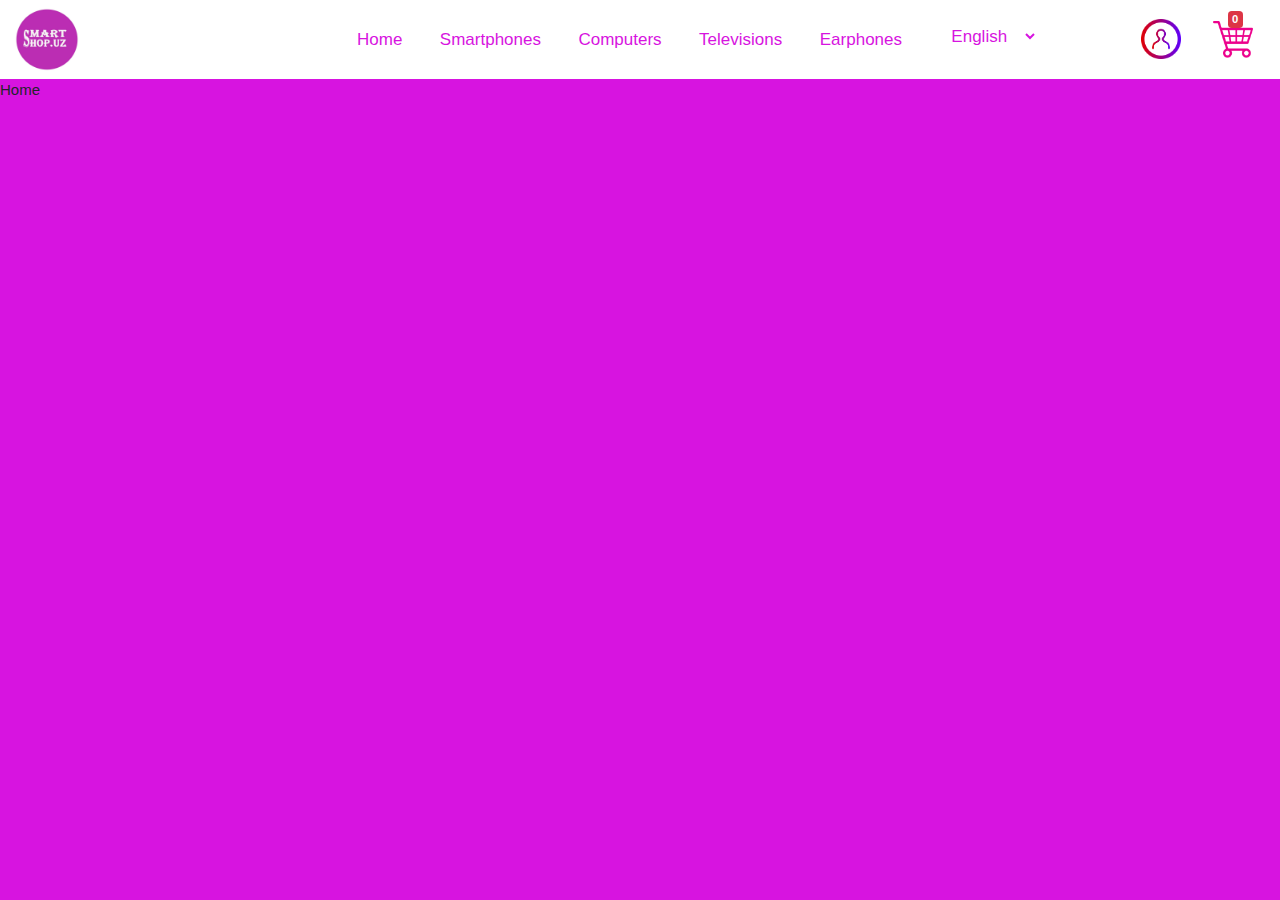
<file: index.html>
<!DOCTYPE html>
<html lang="en">
<head>
    <meta charset="UTF-8">
    <meta name="viewport" content="width=device-width, initial-scale=1, shrink-to-fit=no">
    <link rel="stylesheet" href="css/bootstrap.min.css">
    <link rel="stylesheet" href="css/style.css">
    <link rel="stylesheet" href="css/smartphones.css">
    <meta name="viewport" content="width=device-width, initial-scale=1">
    <link rel="stylesheet" href="https://www.w3schools.com/w3css/4/w3.css">
</head>
<body>
<nav id="navbar" class="navbar navbar-expand-lg navbar-light ">
    <a class="navbar-brand d-flex" href="#">
        <img class="logo mr-auto" src="images/1.jpg" alt="logo">
        <button class="navbar-toggler" type="button" data-toggle="collapse" data-target="#navbarSupportedContent"
                aria-controls="navbarSupportedContent" aria-expanded="false" aria-label="Toggle navigation">
            <span class="navbar-toggler-icon"></span>
        </button>
    </a>
    <div class="collapse navbar-collapse" id="navbarSupportedContent">
        <ul class="navbar-nav mr-auto">
            <li class="nav-item active">
                <a class="nav-link mr-4" href="index.html">Home <span class="sr-only">(current)</span></a>
            </li>
            <li class="nav-item">
                <a class="nav-link mr-4" href="smartphones.html">Smartphones</a>
            </li>
            <li class="nav-item">
                <a class="nav-link mr-4" href="computers.html">Computers</a>
            </li>
            <li class="nav-item">
                <a class="nav-link mr-4" href="televisions.html">Televisions</a>
            </li>
            <li class="nav-item">
                <a class="nav-link mr-4" href="earphones.html">Earphones</a>
            </li>
            <li class="nav-item mr-5">
                <select class="btn language" class="selectpicker" data-width="fit">
                    <option data-content='<span class="flag-icon flag-icon-us"></span> English'>English</option>
                    <option data-content='<span class="flag-icon flag-icon-us"></span> English'>Russian</option>
                    <option data-content='<span class="flag-icon flag-icon-us"></span> English'>Uzbek</option>
                </select>
            </li>

        </ul>
        <div class="account">
            <button class="btn my-2 my-sm-0 ml-5 mr-2" type="submit">
                <img src="images/2.png" class="sign" alt="account">
                <!--Account-->
            </button>
        </div>
        <div class="cart" id="Cart">
            <span data-toggle="modal" data-target="#staticBackdrop">
                <button class="btn my-2 my-sm-0" type="submit">
                    <span id="CartCount" class="badge badge-danger m-0" type="submit">0</span>
                    <img class="my-cart" src="images/3.png" alt="cart">
                </button>
            </span>
        </div>
    </div>
</nav>
Home
</body>
<script src="js/jquery-3.3.1.slim.min.js"></script>
<script src="js/popper.min.js"></script>
<script src="js/bootstrap.min.js"></script>
<script src="js/index.js"></script>
<script src="js/smartphones.js"></script>
</html>
</file>
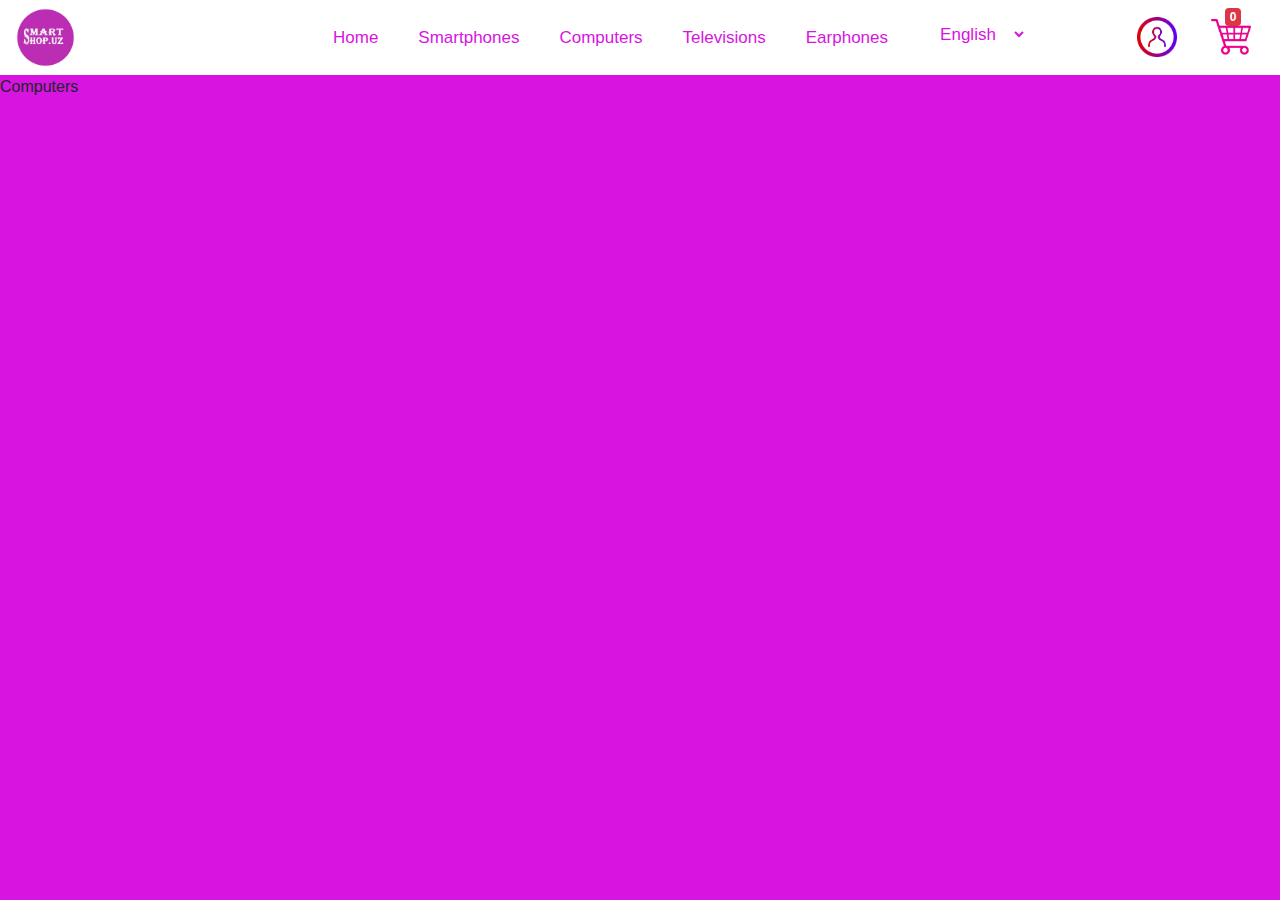
<file: computers.html>
<!DOCTYPE html>
<html lang="en">
<head>
    <meta charset="UTF-8">
    <meta name="viewport" content="width=device-width, initial-scale=1, shrink-to-fit=no">
    <link rel="stylesheet" href="css/bootstrap.min.css">
    <link rel="stylesheet" href="css/style.css">

</head>
<body>
<nav class="navbar navbar-expand-lg navbar-light">
    <a class="navbar-brand d-flex" href="#">
        <img class="logo mr-auto" src="images/1.jpg" alt="logo">
        <button class="navbar-toggler" type="button" data-toggle="collapse" data-target="#navbarSupportedContent"
                aria-controls="navbarSupportedContent" aria-expanded="false" aria-label="Toggle navigation">
            <span class="navbar-toggler-icon"></span>
        </button>
    </a>
    <div class="collapse navbar-collapse" id="navbarSupportedContent">
        <ul class="navbar-nav mr-auto">
            <li class="nav-item active">
                <a class="nav-link mr-4" href="index.html">Home <span class="sr-only">(current)</span></a>
            </li>
            <li class="nav-item">
                <a class="nav-link mr-4" href="smartphones.html">Smartphones</a>
            </li>
            <li class="nav-item">
                <a class="nav-link mr-4" href="computers.html">Computers</a>
            </li>
            <li class="nav-item">
                <a class="nav-link mr-4" href="televisions.html">Televisions</a>
            </li>
            <li class="nav-item">
                <a class="nav-link mr-4" href="earphones.html">Earphones</a>
            </li>
            <li class="nav-item mr-5">
                <select class="btn language" class="selectpicker" data-width="fit">
                    <option data-content='<span class="flag-icon flag-icon-us"></span> English'>English</option>
                    <option data-content='<span class="flag-icon flag-icon-us"></span> English'>Russian</option>
                    <option data-content='<span class="flag-icon flag-icon-us"></span> English'>Uzbek</option>
                </select>
            </li>
            <!--                        <li class="nav-item dropdown">-->
            <!--                            <a class="nav-link dropdown-toggle" href="#" id="navbarDropdown" role="button" data-toggle="dropdown"-->
            <!--                               aria-haspopup="true" aria-expanded="false">-->
            <!--                                Dropdown-->
            <!--                            </a>-->
            <!--                            <div class="dropdown-menu" aria-labelledby="navbarDropdown">-->
            <!--                                <a class="dropdown-item" href="#">Action</a>-->
            <!--                                <a class="dropdown-item" href="#">Another action</a>-->
            <!--                                <div class="dropdown-divider"></div>-->
            <!--                                <a class="dropdown-item" href="#">Something else here</a>-->
            <!--                            </div>-->
            <!--                        </li>-->
        </ul>
        <div class="account">
            <button class="btn my-2 my-sm-0 ml-5 mr-2" type="submit">
                <img src="images/2.png" class="sign" alt="account">
                <!--                Account-->
            </button>
        </div>
        <div class="cart">
            <button class="btn my-2 my-sm-0" type="submit">
                <span class="badge badge-danger m-0" type="submit">0</span>
                <img class="my-cart" src="images/3.png" alt="cart">
            </button>
        </div>
    </div>
</nav>
Computers
</body>
<script src="js/jquery-3.3.1.slim.min.js"></script>
<script src="js/popper.min.js"></script>
<script src="js/bootstrap.min.js"></script>
<script src="js/index.js"></script>
</html>
</file>
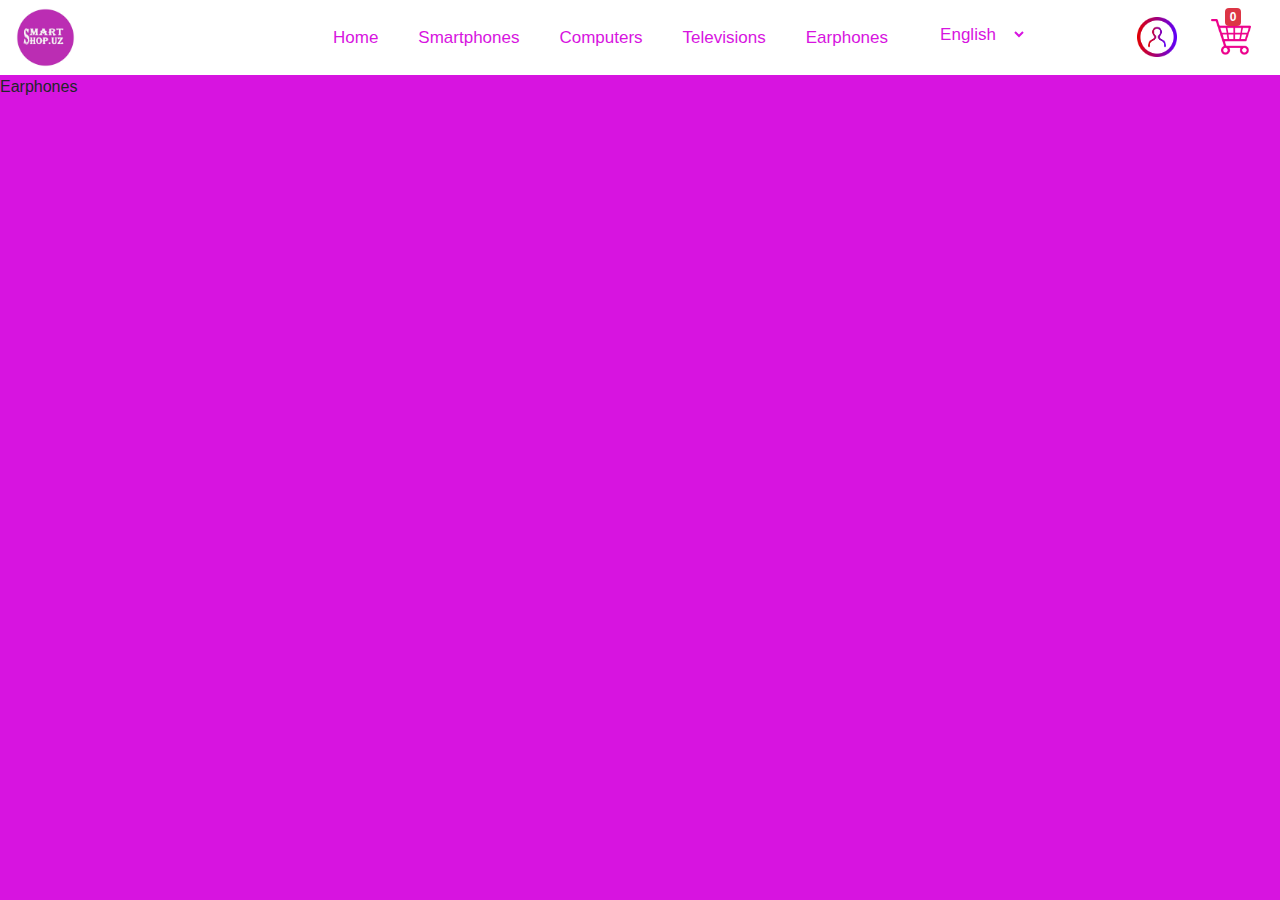
<file: earphones.html>
<!DOCTYPE html>
<html lang="en">
<head>
    <meta charset="UTF-8">
    <meta name="viewport" content="width=device-width, initial-scale=1, shrink-to-fit=no">
    <link rel="stylesheet" href="css/bootstrap.min.css">
    <link rel="stylesheet" href="css/style.css">

</head>
<body>
<nav class="navbar navbar-expand-lg navbar-light">
    <a class="navbar-brand d-flex" href="#">
        <img class="logo mr-auto" src="images/1.jpg" alt="logo">
        <button class="navbar-toggler" type="button" data-toggle="collapse" data-target="#navbarSupportedContent"
                aria-controls="navbarSupportedContent" aria-expanded="false" aria-label="Toggle navigation">
            <span class="navbar-toggler-icon"></span>
        </button>
    </a>
    <div class="collapse navbar-collapse" id="navbarSupportedContent">
        <ul class="navbar-nav mr-auto">
            <li class="nav-item active">
                <a class="nav-link mr-4" href="index.html">Home <span class="sr-only">(current)</span></a>
            </li>
            <li class="nav-item">
                <a class="nav-link mr-4" href="smartphones.html">Smartphones</a>
            </li>
            <li class="nav-item">
                <a class="nav-link mr-4" href="computers.html">Computers</a>
            </li>
            <li class="nav-item">
                <a class="nav-link mr-4" href="televisions.html">Televisions</a>
            </li>
            <li class="nav-item">
                <a class="nav-link mr-4" href="earphones.html">Earphones</a>
            </li>
            <li class="nav-item mr-5">
                <select class="btn language" class="selectpicker" data-width="fit">
                    <option data-content='<span class="flag-icon flag-icon-us"></span> English'>English</option>
                    <option data-content='<span class="flag-icon flag-icon-us"></span> English'>Russian</option>
                    <option data-content='<span class="flag-icon flag-icon-us"></span> English'>Uzbek</option>
                </select>
            </li>
            <!--                        <li class="nav-item dropdown">-->
            <!--                            <a class="nav-link dropdown-toggle" href="#" id="navbarDropdown" role="button" data-toggle="dropdown"-->
            <!--                               aria-haspopup="true" aria-expanded="false">-->
            <!--                                Dropdown-->
            <!--                            </a>-->
            <!--                            <div class="dropdown-menu" aria-labelledby="navbarDropdown">-->
            <!--                                <a class="dropdown-item" href="#">Action</a>-->
            <!--                                <a class="dropdown-item" href="#">Another action</a>-->
            <!--                                <div class="dropdown-divider"></div>-->
            <!--                                <a class="dropdown-item" href="#">Something else here</a>-->
            <!--                            </div>-->
            <!--                        </li>-->
        </ul>
        <div class="account">
            <button class="btn my-2 my-sm-0 ml-5 mr-2" type="submit">
                <img src="images/2.png" class="sign" alt="account">
                <!--                Account-->
            </button>
        </div>
        <div class="cart">
            <button class="btn my-2 my-sm-0" type="submit">
                <span class="badge badge-danger m-0" type="submit">0</span>
                <img class="my-cart" src="images/3.png" alt="cart">
            </button>
        </div>
    </div>
</nav>
Earphones
</body>
<script src="js/jquery-3.3.1.slim.min.js"></script>
<script src="js/popper.min.js"></script>
<script src="js/bootstrap.min.js"></script>
<script src="js/index.js"></script>
</html>
</file>
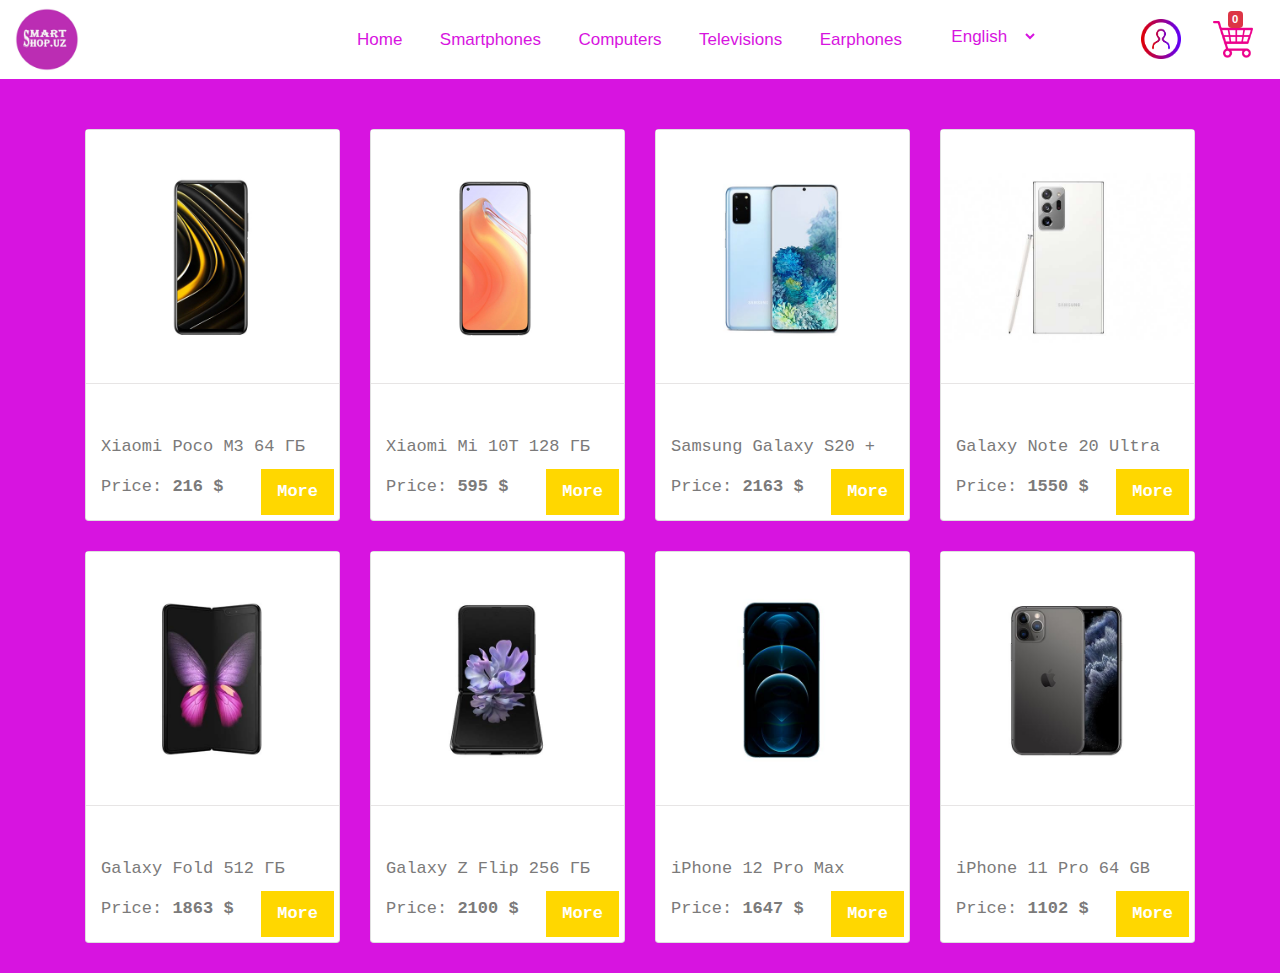
<file: smartphones.html>
<!DOCTYPE html>
<html lang="en">
<head>
    <meta charset="UTF-8">
    <meta name="viewport" content="width=device-width, initial-scale=1, shrink-to-fit=no">
    <link rel="stylesheet" href="css/bootstrap.min.css">
    <link rel="stylesheet" href="css/style.css">
    <link rel="stylesheet" href="css/smartphones.css">
    <meta name="viewport" content="width=device-width, initial-scale=1">
    <link rel="stylesheet" href="https://www.w3schools.com/w3css/4/w3.css">
</head>
<body>
<nav id="navbar" class="navbar navbar-expand-lg navbar-light ">
    <a class="navbar-brand d-flex" href="#">
        <img class="logo mr-auto" src="images/1.jpg" alt="logo">
        <button class="navbar-toggler" type="button" data-toggle="collapse" data-target="#navbarSupportedContent"
                aria-controls="navbarSupportedContent" aria-expanded="false" aria-label="Toggle navigation">
            <span class="navbar-toggler-icon"></span>
        </button>
    </a>
    <div class="collapse navbar-collapse" id="navbarSupportedContent">
        <ul class="navbar-nav mr-auto">
            <li class="nav-item active">
                <a class="nav-link mr-4" href="index.html">Home <span class="sr-only">(current)</span></a>
            </li>
            <li class="nav-item">
                <a class="nav-link mr-4" href="smartphones.html">Smartphones</a>
            </li>
            <li class="nav-item">
                <a class="nav-link mr-4" href="computers.html">Computers</a>
            </li>
            <li class="nav-item">
                <a class="nav-link mr-4" href="televisions.html">Televisions</a>
            </li>
            <li class="nav-item">
                <a class="nav-link mr-4" href="earphones.html">Earphones</a>
            </li>
            <li class="nav-item mr-5">
                <select class="btn language" class="selectpicker" data-width="fit">
                    <option data-content='<span class="flag-icon flag-icon-us"></span> English'>English</option>
                    <option data-content='<span class="flag-icon flag-icon-us"></span> English'>Russian</option>
                    <option data-content='<span class="flag-icon flag-icon-us"></span> English'>Uzbek</option>
                </select>
            </li>

        </ul>
        <div class="account">
            <button class="btn my-2 my-sm-0 ml-5 mr-2" type="submit">
                <img src="images/2.png" class="sign" alt="account">
                <!--Account-->
            </button>
        </div>
        <div class="cart" id="Cart">
            <span data-toggle="modal" data-target="#staticBackdrop">
                <button class="btn my-2 my-sm-0" type="submit">
                    <span id="CartCount" class="badge badge-danger m-0" type="submit">0</span>
                    <img class="my-cart" src="images/3.png" alt="cart">
                </button>
            </span>
        </div>
    </div>
</nav>
<div class="container">
    <div class="row">
        <div class="col-lg-3">
            <div class="card" id="id1">

            </div>
        </div>
        <div class="col-lg-3">
            <div class="card" id="id2">

            </div>
        </div>
        <div class="col-lg-3">
            <div class="card" id="id3">

            </div>
        </div>
        <div class="col-lg-3">
            <div class="card" id="id4">

            </div>
        </div>
        <div class="col-lg-3">
            <div class="card" id="id5">

            </div>
        </div>
        <div class="col-lg-3">
            <div class="card" id="id6">

            </div>
        </div>
        <div class="col-lg-3">
            <div class="card" id="id7">

            </div>
        </div>
        <div class="col-lg-3">
            <div class="card" id="id8">

            </div>
        </div>


        <div id="id01" class="w3-modal my-modal">
            <div class="w3-modal-content w3-card-6 my-content">
                <header class="w3-container w3-teal header">
        <span onclick="document.getElementById('id01').style.display='none'"
              id="close" class="w3-button w3-display-topright">&times;</span>
                    <h2 id="header-name">Modal Header</h2>
                </header>
                <div class="w3-container modal-container">
                    <div class="row" id="modal-row">

                    </div>
                </div>
                <!--                <footer class="w3-container footer w3-teal">-->
                <!--                    <p id="footer-name">Modal Footer</p>-->
                <!--                </footer>-->
            </div>
        </div>

        <div class="Cart" id="modal-product">
            <div class="modal fade" id="staticBackdrop" data-backdrop="static" data-keyboard="false" tabindex="-1"
                 aria-labelledby="staticBackdropLabel" aria-hidden="true">
                <div class="modal-dialog modal-xl">
                    <div class="modal-content">
                        <div class="modal-body">
                            <div class="col-lg-12">
                                <table class="table">
                                    <thead class="thread">
                                    <tr class="tr">
                                        <th scope="col" class="th th2">Product</th>
                                        <th scope="col" class="th th3">Name</th>
                                        <th scope="col" class="th th4">Count</th>
                                        <th scope="col" class="th th5">Price</th>
                                        <th scope="col" class="th th6">Delete</th>
                                    </tr>
                                    </thead>

                                    <tbody class="tbody" id="Table">
                                    </tbody>
                                </table>
                                <h1 id="no">There is no product in the basket!</h1>

                            </div>
                        </div>
                        <div class="modal-footer">
                            <h4 class="mr-auto" id="TotalCount"><b class="text-success">Total Count:</b> 0</h4>
                            <h4 class="mr-auto" id="TotalPrice"><b class="text-danger">Total Price:</b> 0 $</h4>
                            <button type="button" class="btn btn-secondary " data-dismiss="modal">Close</button>
                            <button id="Payment" type="button" data-dismiss="modal" class="btn btn-success">Payment</button>
                        </div>
                    </div>
                </div>
            </div>
        </div>
    </div>

</div>
</div>
</div>
</body>
<script src="js/jquery-3.3.1.slim.min.js"></script>
<script src="js/popper.min.js"></script>
<script src="js/bootstrap.min.js"></script>
<script src="js/index.js"></script>
<script src="js/smartphones.js"></script>
</html>
</file>
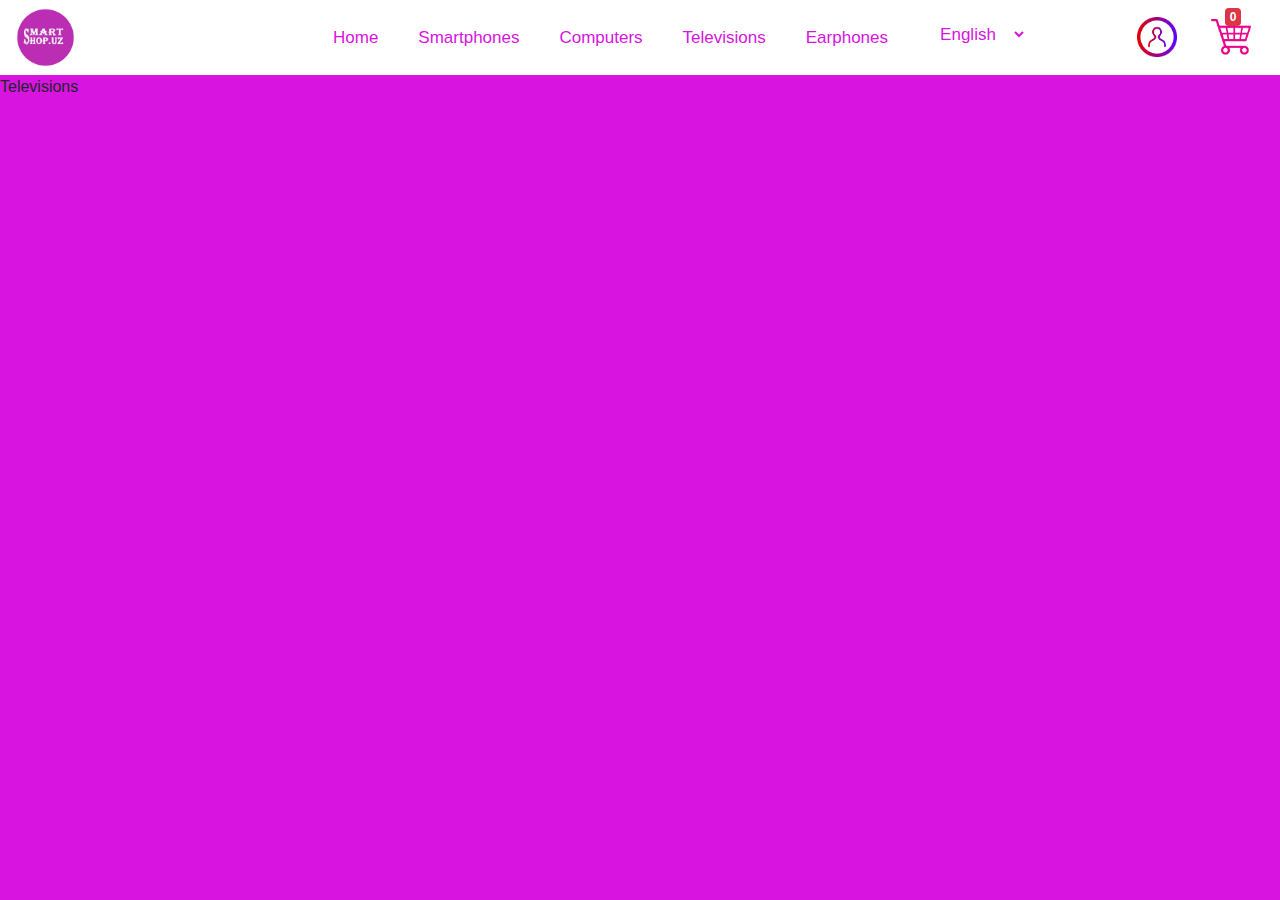
<file: televisions.html>
<!DOCTYPE html>
<html lang="en">
<head>
    <meta charset="UTF-8">
    <meta name="viewport" content="width=device-width, initial-scale=1, shrink-to-fit=no">
    <link rel="stylesheet" href="css/bootstrap.min.css">
    <link rel="stylesheet" href="css/style.css">

</head>
<body>
<nav class="navbar navbar-expand-lg navbar-light">
    <a class="navbar-brand d-flex" href="#">
        <img class="logo mr-auto" src="images/1.jpg" alt="logo">
        <button class="navbar-toggler" type="button" data-toggle="collapse" data-target="#navbarSupportedContent"
                aria-controls="navbarSupportedContent" aria-expanded="false" aria-label="Toggle navigation">
            <span class="navbar-toggler-icon"></span>
        </button>
    </a>
    <div class="collapse navbar-collapse" id="navbarSupportedContent">
        <ul class="navbar-nav mr-auto">
            <li class="nav-item active">
                <a class="nav-link mr-4" href="index.html">Home <span class="sr-only">(current)</span></a>
            </li>
            <li class="nav-item">
                <a class="nav-link mr-4" href="smartphones.html">Smartphones</a>
            </li>
            <li class="nav-item">
                <a class="nav-link mr-4" href="computers.html">Computers</a>
            </li>
            <li class="nav-item">
                <a class="nav-link mr-4" href="televisions.html">Televisions</a>
            </li>
            <li class="nav-item">
                <a class="nav-link mr-4" href="earphones.html">Earphones</a>
            </li>
            <li class="nav-item mr-5">
                <select class="btn language" class="selectpicker" data-width="fit">
                    <option data-content='<span class="flag-icon flag-icon-us"></span> English'>English</option>
                    <option data-content='<span class="flag-icon flag-icon-us"></span> English'>Russian</option>
                    <option data-content='<span class="flag-icon flag-icon-us"></span> English'>Uzbek</option>
                </select>
            </li>
            <!--                        <li class="nav-item dropdown">-->
            <!--                            <a class="nav-link dropdown-toggle" href="#" id="navbarDropdown" role="button" data-toggle="dropdown"-->
            <!--                               aria-haspopup="true" aria-expanded="false">-->
            <!--                                Dropdown-->
            <!--                            </a>-->
            <!--                            <div class="dropdown-menu" aria-labelledby="navbarDropdown">-->
            <!--                                <a class="dropdown-item" href="#">Action</a>-->
            <!--                                <a class="dropdown-item" href="#">Another action</a>-->
            <!--                                <div class="dropdown-divider"></div>-->
            <!--                                <a class="dropdown-item" href="#">Something else here</a>-->
            <!--                            </div>-->
            <!--                        </li>-->
        </ul>
        <div class="account">
            <button class="btn my-2 my-sm-0 ml-5 mr-2" type="submit">
                <img src="images/2.png" class="sign" alt="account">
                <!--                Account-->
            </button>
        </div>
        <div class="cart">
            <button class="btn my-2 my-sm-0" type="submit">
                <span class="badge badge-danger m-0" type="submit">0</span>
                <img class="my-cart" src="images/3.png" alt="cart">
            </button>
        </div>
    </div>
</nav>
Televisions
</body>
<script src="js/jquery-3.3.1.slim.min.js"></script>
<script src="js/popper.min.js"></script>
<script src="js/bootstrap.min.js"></script>
<script src="js/index.js"></script>
</html>
</file>
<file: css/style.css>
body {
  background-color: #d714e0;
}
body .navbar {
  background-color: white;
}
body .navbar .navbar-brand {
  padding: 0;
}
body .navbar .navbar-brand .logo {
  width: 20%;
  height: 20%;
}
body .navbar .collapse .navbar-nav .nav-item .nav-link {
  color: #d714e0;
  font-size: 17px;
  font-weight: 500;
}
body .navbar .collapse .navbar-nav .nav-item .language {
  color: #d714e0;
  font-size: 17px;
  font-weight: 500;
}
body .navbar .collapse .account .sign {
  width: 40px;
}
body .navbar .collapse .cart {
  position: relative;
}
body .navbar .collapse .cart .my-cart {
  width: 40px;
}
body .navbar .collapse .cart .badge {
  position: absolute;
  top: -4px;
  left: 27px;
}

/*# sourceMappingURL=style.css.map */
</file>
<file: css/smartphones.css>
body .navbar {
  background-color: white;
}
body .navbar .navbar-brand {
  padding: 0;
}
body .navbar .navbar-brand .logo {
  width: 20%;
  height: 20%;
}
body .navbar .collapse .navbar-nav .nav-item .nav-link {
  color: #d714e0;
  font-size: 17px;
  font-weight: 500;
}
body .navbar .collapse .navbar-nav .nav-item .language {
  color: #d714e0;
  font-size: 17px;
  font-weight: 500;
}
body .navbar .collapse .account .sign {
  width: 40px;
}
body .navbar .collapse .cart {
  position: relative;
}
body .navbar .collapse .cart .my-cart {
  width: 40px;
}
body .navbar .collapse .cart .badge {
  position: absolute;
  top: -4px;
  left: 27px;
}
body .container {
  margin-top: 50px;
}
body .container .row {
  color: black !important;
}
body .container .row .col-lg-3 {
  margin-bottom: 30px;
}
body .container .row .col-lg-3 .card {
  font-family: monospace;
  color: #7b7a7a;
  font-size: 17px;
}
body .container .row .col-lg-3 .card img {
  margin-bottom: 50px;
  border-bottom: 1px solid #e7e5e5;
}
body .container .row .col-lg-3 .card .d-flex {
  margin-bottom: 5px;
}
body .container .row .col-lg-3 .card .d-flex .buy {
  margin-top: -5px;
  margin-right: 5px;
  font-weight: 600;
  color: white;
  background-color: gold !important;
}
body .container .row .my-modal .my-content {
  margin-top: -50px;
}
body .container .row .my-modal .my-content header {
  background-color: #d714e0 !important;
}
body .container .row .my-modal .my-content .modal-container .row .col2 .addToCart {
  background-color: #d714e0;
  color: white;
}
body .container .row .my-modal .my-content footer {
  background-color: #d714e0 !important;
}
body .Cart .col-lg-12 .table {
  margin-bottom: 0;
  color: gray;
  font-size: 17px;
  font-weight: 500;
}
body .Cart .col-lg-12 .table .thread .tr th {
  width: 150px;
}
body .Cart .col-lg-12 .table .thread .tr .th2 {
  padding-left: 0;
}
body .Cart .col-lg-12 .table .thread .tr .th1 {
  width: 10%;
}
body .Cart .col-lg-12 .table .thread .tr .th1 img {
  width: 30%;
}
body .Cart .col-lg-12 .table .tbody .product .number {
  padding-top: 30px;
  width: 200px;
}
body .Cart .col-lg-12 .table .tbody .product .img {
  width: 10%;
  padding: 0;
}
body .Cart .col-lg-12 .table .tbody .product .img img {
  width: 100%;
  margin-left: -30px;
}
body .Cart .col-lg-12 .table .tbody .product .name {
  padding-top: 30px;
  width: 200px;
}
body .Cart .col-lg-12 .table .tbody .product .count {
  padding-top: 30px;
  width: 200px;
}
body .Cart .col-lg-12 .table .tbody .product .count .input-count {
  width: 40%;
  margin-top: -30px;
}
body .Cart .col-lg-12 .table .tbody .product .price {
  padding-top: 30px;
  width: 200px;
}
body .Cart .col-lg-12 .table .tbody .product .delete {
  padding-top: 10px;
}

/*# sourceMappingURL=smartphones.css.map */
</file>
